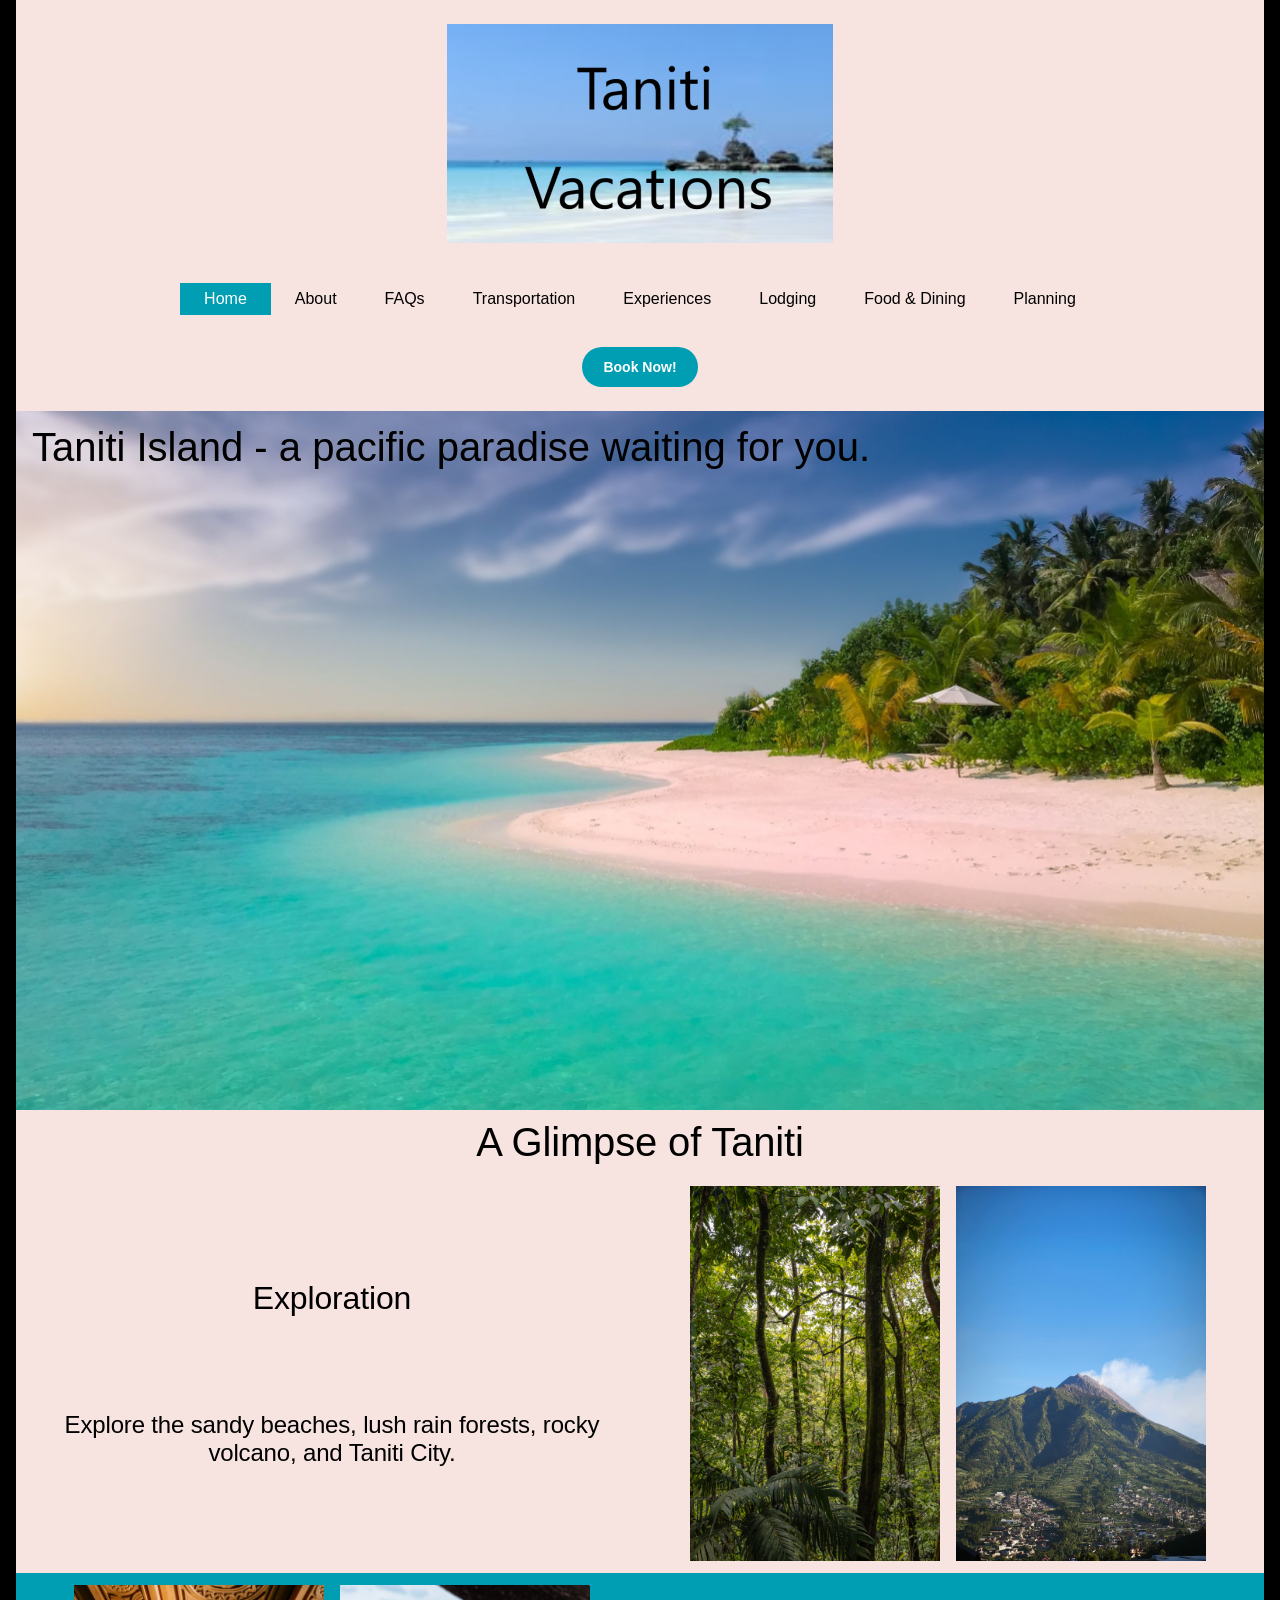
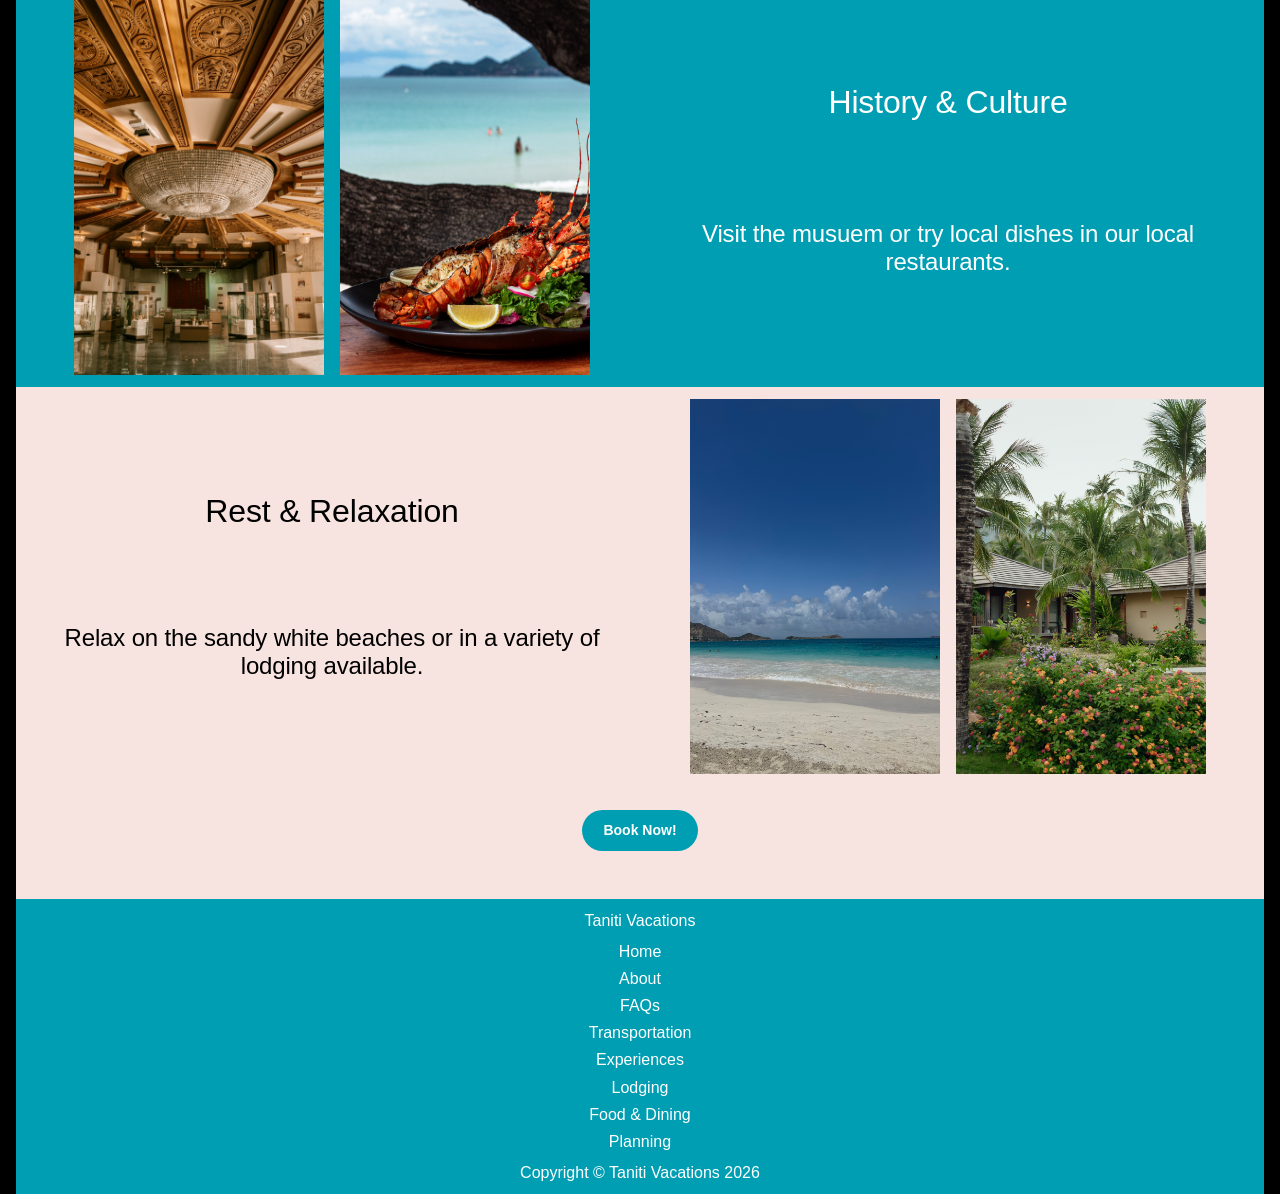
<file: index.html>
<!DOCTYPE html>
<html lang="en">
    <head>
        <title>Taniti Vacations</title>
        <meta charset="utf-8" />
        <meta name="description" content="Taniti vacation information and booking website." />
        <meta name="viewport" content="width=device-width, initial-scale=1" />
        <link href="css/reset.css" rel="stylesheet" />
        <link href="css/style.css" rel="stylesheet" />
    </head>


<main class="container">
    <header class="homePageHeader">
        <div class="headerContainer | bg-primaryaccent-400 | padding-block-600 | padding-inline-600">
            <a href=index.html><img id="companyLogo" src="images/companyLogo.png" alt="Company name with a beach and island in the
            background."/></a>
            <div class="headerNavigationAndCTA">
                <nav class="primaryNavigation">
                    <ul role="list" class="navList">
                        <li><a href="index.html" class="padding-inline-600 | active">Home</a></li>
                        <li><a href="pages/about.html" class="padding-inline-600">About</a></li>
                        <li><a href="pages/about.html#faq" class="padding-inline-600">FAQs</a></li>
                        <li><a href="pages/transportation.html" class="padding-inline-600">Transportation</a></li>
                        <li><a href="pages/experiences.html" class="padding-inline-600">Experiences</a></li>
                        <li><a href="pages/lodging.html" class="padding-inline-600">Lodging</a></li>
                        <li><a href="pages/foodAndDining.html" class="padding-inline-600">Food & Dining</a></li>
                        <li><a href="pages/planning.html" class="padding-inline-600">Planning</a></li>
                    </ul>
                </nav>
                <div class="headerCTA">
                    <a href="pages/planning.html" class="headerCTAButton">Book Now!</a>
                </div>
            </div>
        </div>
    </header>
    <div class="homePageIslandPreview">
        <p class="largerFont">
            Taniti Island - a pacific paradise waiting for you.
        </p>
    </div>
    <article class="content | bg-primaryaccent-400">
        <p class="articleHeading | padding-block-300 | top-padding-300 | largerFont">
            A Glimpse of Taniti
        </p>
        <div class="padding-block-300 | padding-inline-600 | tanitiGlimpse">
            <div class="tanitiGlimpseText">
                <p class="tanitiGlimpseTextHeader">
                    Exploration
                </p>
                <p class="tanitiGlimpseTextDescription">
                    Explore the sandy beaches, lush rain forests, rocky volcano, and Taniti City.
                </p>
            </div>
            <div class="tanitiGlimpseImageContainer">
                <img class="tanitiGlimpseImages" src="images/tanitiRainForest.jpg" alt="Rain forest on Taniti island."/>
                <img class="tanitiGlimpseImages" src="images/tanitiVolcano.jpg" alt="Volcano on Taniti island."/>
            </div>
        </div>
        <div class="padding-block-300 | bg-primary-400 | whiteText | padding-inline-600 | tanitiGlimpse">
            <div class="tanitiGlimpseImageContainer">
                <img class="tanitiGlimpseImages" src="images/tanitiMusuem.jpg" alt="Company name with a beach and island in the
                background."/>
                <img class="tanitiGlimpseImages" src="images/tanitiFood1.jpg" alt="Company name with a beach and island in the
                background."/>
            </div>
            <div class="tanitiGlimpseText">
                <p class="tanitiGlimpseTextHeader">
                    History & Culture
                </p>
                <p class="tanitiGlimpseTextDescription">
                    Visit the musuem or try local dishes in our local restaurants.
                </p>
            </div>
        </div>
        <div class="padding-block-300 | padding-inline-600 | tanitiGlimpse">
           <div class="tanitiGlimpseText">
                <p class="tanitiGlimpseTextHeader">
                    Rest & Relaxation
                </p>
                <p class="tanitiGlimpseTextDescription">
                    Relax on the sandy white beaches or in a variety of lodging available.
                </p>
            </div>
            <div class="tanitiGlimpseImageContainer">
                <img class="tanitiGlimpseImages" src="images/tanitiBeach.jpg" alt="Company name with a beach and island in the
                background."/>
                <img class="tanitiGlimpseImages" src="images/tanitiBedAndBreakfast.jpg" alt="Company name with a beach and island in the
                background."/>
            </div>
        </div>
    </article>
    <div class="bookNowButtonDiv | bg-primaryaccent-400 | padding-block-600">
        <!-- Button to book now here -->
        <a href="pages/planning.html" class="cta | bookNowButton">Book Now!</a>
    </div>
    <footer class="footer | bg-primary-400">
        <div>
            <!-- Company Name TextBox here -->
            <p class="footerInfo">
                Taniti Vacations
            </p>
        </div>
        <nav class="secondaryNavigation">
            <ul role="list" class="navList">
                <li><a href="index.html" class="padding-inline-600">Home</a></li>
                <li><a href="pages/about.html" class="padding-inline-600">About</a></li>
                <li><a href="pages/about.html#faq" class="padding-inline-600">FAQs</a></li>
                <li><a href="pages/transportation.html" class="padding-inline-600">Transportation</a></li>
                <li><a href="pages/experiences.html" class="padding-inline-600">Experiences</a></li>
                <li><a href="pages/lodging.html" class="padding-inline-600">Lodging</a></li>
                <li><a href="pages/foodAndDining.html" class="padding-inline-600">Food & Dining</a></li>
                <li><a href="pages/planning.html" class="padding-inline-600">Planning</a></li>
            </ul>
        </nav>
        <div>
            <!-- Copyright here -->
             <p class="footerInfo">
                Copyright &#169; Taniti Vacations 2026
             </p>
        </div>
    </footer>
</main>
</html>
</file>
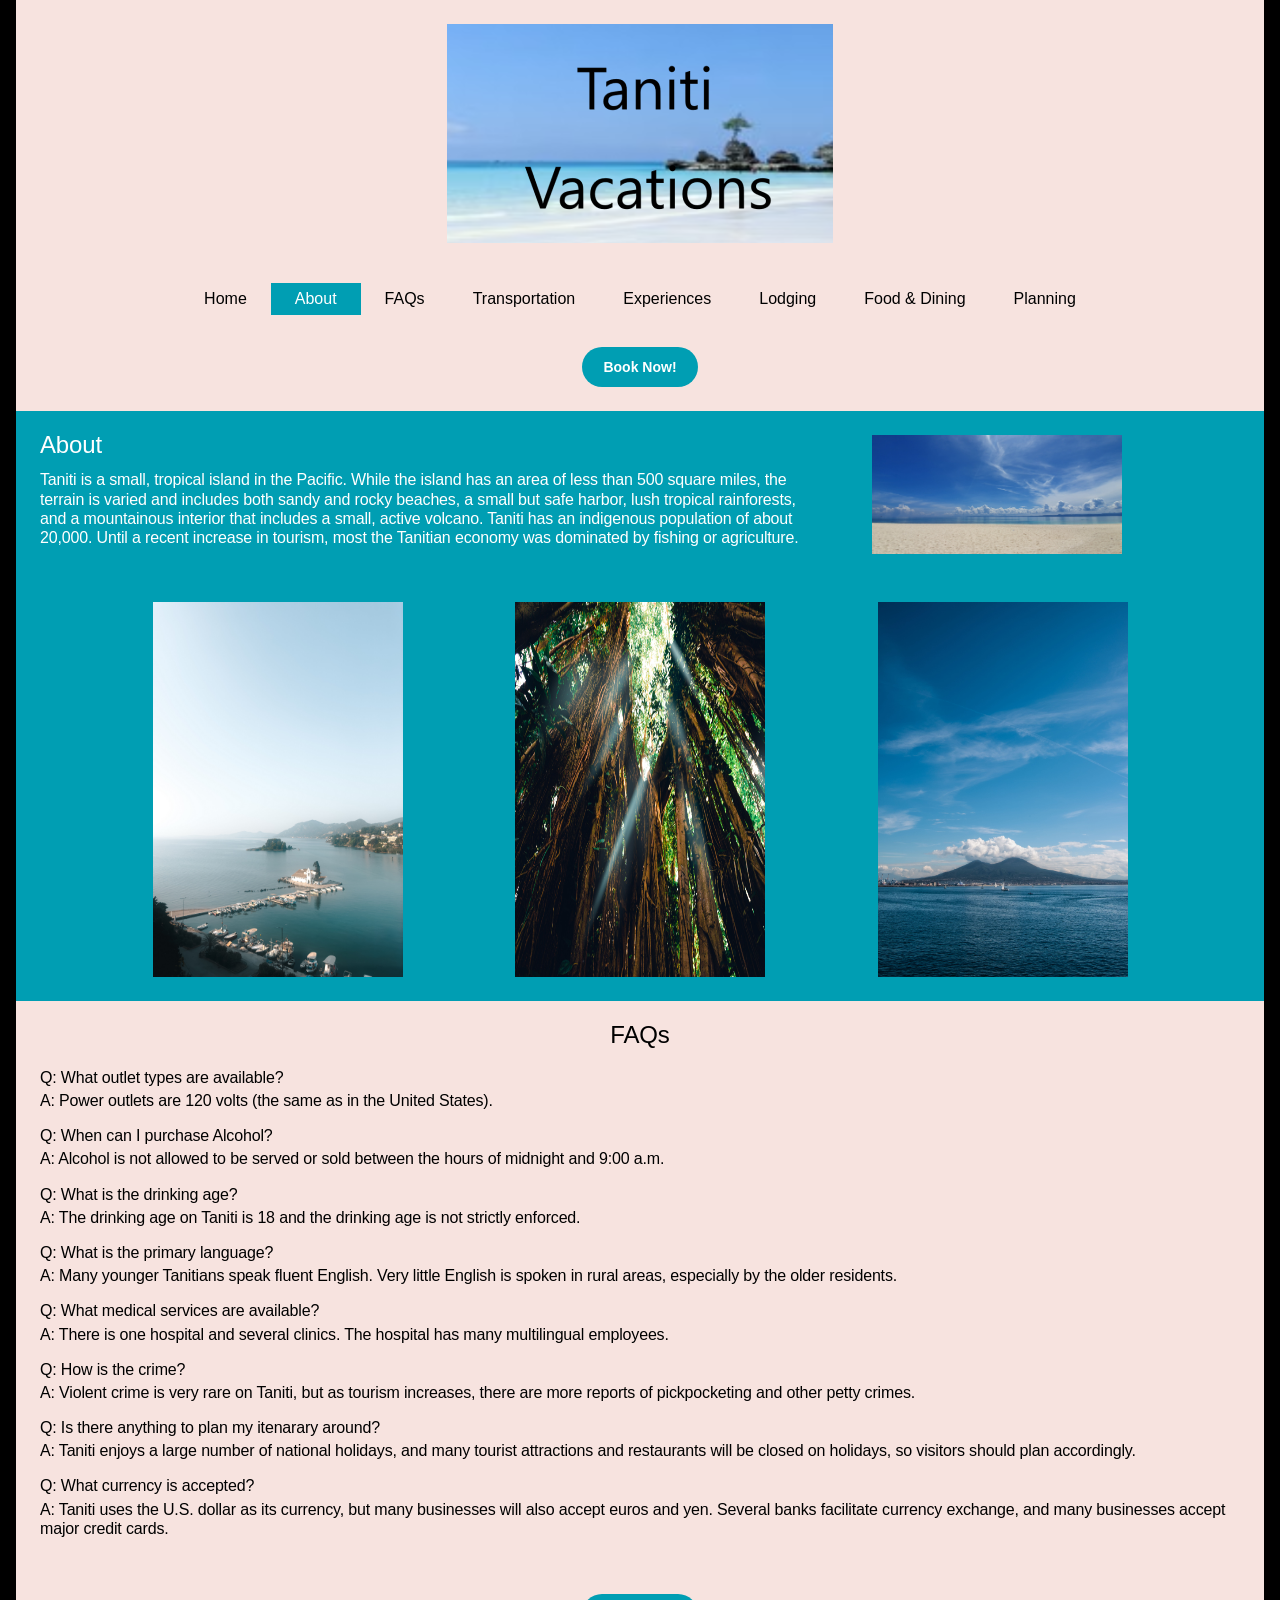
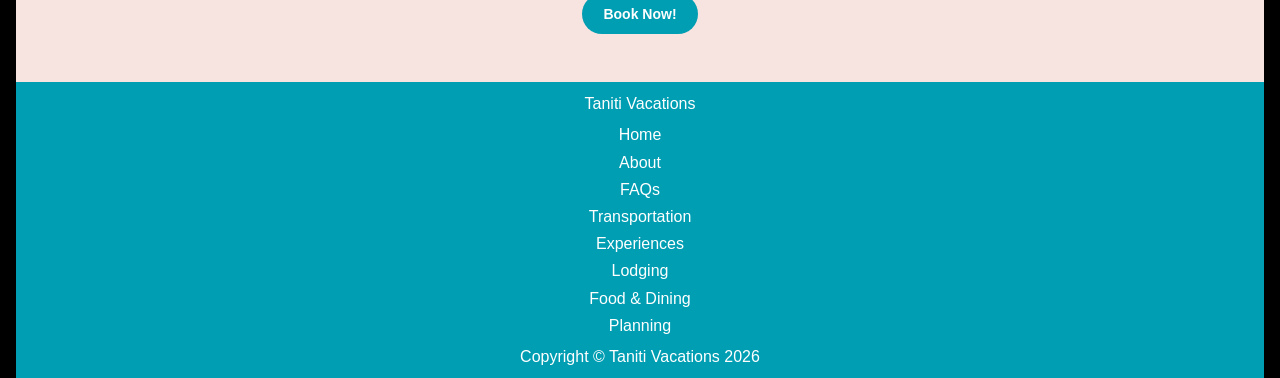
<file: pages/about.html>
<!DOCTYPE html>
<html lang="en">
    <head>
        <title>Taniti Vacations</title>
        <meta charset="utf-8" />
        <meta name="description" content="Taniti vacation information and booking website." />
        <meta name="viewport" content="width=device-width, initial-scale=1" />
        <link href="../css/reset.css" rel="stylesheet" />
        <link href="../css/style.css" rel="stylesheet" />
        <script src="../js/navbarHighlight.js" defer></script>
    </head>


<main class="container">
    <header class="pageHeader">
        <div class="headerContainer | bg-primaryaccent-400 | padding-block-600 | padding-inline-600">
            <a href=../index.html><img id="companyLogo" src="../images/companyLogo.png" alt="Company name with a beach and island in the
            background."/></a>
            <div class="headerNavigationAndCTA">
                <nav class="primaryNavigation">
                    <ul role="list" class="navList">
                        <li><a href="../index.html" class="padding-inline-600">Home</a></li>
                        <li><a id="aboutLink" href="../pages/about.html" class="padding-inline-600">About</a></li>
                        <li><a id="faqLink" href="../pages/about.html#faq" class="padding-inline-600">FAQs</a></li>
                        <li><a href="../pages/transportation.html" class="padding-inline-600">Transportation</a></li>
                        <li><a href="../pages/experiences.html" class="padding-inline-600">Experiences</a></li>
                        <li><a href="../pages/lodging.html" class="padding-inline-600">Lodging</a></li>
                        <li><a href="../pages/foodAndDining.html" class="padding-inline-600">Food & Dining</a></li>
                        <li><a href="../pages/planning.html" class="padding-inline-600">Planning</a></li>
                    </ul>
                </nav>
                <div class="headerCTA">
                    <a href="../pages/planning.html" class="headerCTAButton">Book Now!</a>
                </div>
            </div>
        </div>
    </header>
    </div>
    <article class="content | bg-primaryaccent-400">
        <div class="bg-primary-400 | firstPageSection | padding-block-600">
            <div class="padding-inline-600 | whiteText">
                <p class="bottom-padding-400 | fs-500">
                    About
                </p>
                <p>
                    Taniti is a small, tropical island in the Pacific. While the island has an 
                    area of less than 500 square miles, the terrain is varied and includes 
                    both sandy and rocky beaches, a small but safe harbor, lush tropical 
                    rainforests, and a mountainous interior that includes a small, active 
                    volcano. Taniti has an indigenous population of about 20,000. Until a 
                    recent increase in tourism, most the Tanitian economy was dominated by 
                    fishing or agriculture.
                </p>
            </div>
            <div class="padding-inline-600">
                <img class="firstPageSectionImages" src="../images/tanitiBeach2.jpg" alt="White sandy beach with a wide
                view of the ocen on a partly cloudy day."/>
            </div>
        </div>
        <div class="bg-primary-400 | secondPageSection">
            <div class="padding-block-600 | padding-inline-600">
                <div class="firstPageSecondSectionImagesContainer">
                    <img class="firstPageSecondSectionImages" src="../images/tanitiHarbor.jpg" alt="View of the small but safe
                    harbor."/>
                    <img class="firstPageSecondSectionImages" src="../images/tanitiRainForest2.jpg" alt="Rain forest canopy viewed from below
                    with sunlight beaming through."/>
                    <img class="firstPageSecondSectionImages" src="../images/tanitiVolcanoView.jpg" alt="Volcano viewed from far away."/>
                </div>
            </div>
        </div>
        <div class="thirdPageSection | padding-block-600 | padding-inline-600">
            <div class="sectionHeader | bottom-padding-400" id="faq">
                FAQs
            </div>
            <div>
                <div class="top-padding-200 | bottom-padding-200">
                    <p class="bottom-padding-100">
                        Q: What outlet types are available?
                    </p>
                    <p>
                        A: Power outlets are 120 volts (the same as in the United States).
                    </p> 
                </div>
                <div class="top-padding-200 | bottom-padding-200">
                    <p class="bottom-padding-100">
                        Q: When can I purchase Alcohol?
                    </p>
                    <p>
                        A: Alcohol is not allowed to be served or sold between the hours of midnight and 9:00 a.m.
                    </p>
                </div>
                <div class="top-padding-200 | bottom-padding-200">
                    <p class="bottom-padding-100">
                        Q: What is the drinking age?
                    </p>
                    <p>
                        A: The drinking age on Taniti is 18 and the drinking age is not strictly enforced.
                    </p>
                </div>
                <div class="top-padding-200 | bottom-padding-200">
                    <p class="bottom-padding-100">
                        Q: What is the primary language?
                    </p>
                    <p>
                        A: Many younger Tanitians speak fluent English. Very little English is spoken in rural areas, especially by the older residents.
                    </p>
                </div>
                <div class="top-padding-200 | bottom-padding-200">
                    <p class="bottom-padding-100">
                        Q: What medical services are available?
                    </p>
                    <p>
                        A: There is one hospital and several clinics. The hospital has many multilingual employees.
                    </p>
                </div>
                <div class="top-padding-200 | bottom-padding-200">
                    <p class="bottom-padding-100">
                        Q: How is the crime?
                    </p>
                    <p>
                        A: Violent crime is very rare on Taniti, but as tourism increases, there are more reports of pickpocketing and other petty crimes.
                    </p>
                </div>
                <div class="top-padding-200 | bottom-padding-200">
                    <p class="bottom-padding-100">
                        Q: Is there anything to plan my itenarary around?
                    </p>
                    <p>
                        A: Taniti enjoys a large number of national holidays, and many tourist attractions and restaurants will be closed on holidays, so visitors should plan accordingly.
                    </p>
                </div>
                <div class="top-padding-200 | bottom-padding-200">
                    <p class="bottom-padding-100">
                        Q: What currency is accepted?
                    </p>
                    <p>
                        A: Taniti uses the U.S. dollar as its currency, but many businesses will also accept euros and yen. Several banks facilitate currency exchange, and many businesses accept major credit cards.
                    </p>
                </div>
            </div>
        </div>
    </article>
    <div class="bookNowButtonDiv | bg-primaryaccent-400 | padding-block-600">
        <!-- Button to book now here -->
        <a href="../pages/planning.html" class="cta | bookNowButton">Book Now!</a>
    </div>
    <footer class="footer | bg-primary-400">
        <div>
            <!-- Company Name TextBox here -->
            <p class="footerInfo">
                Taniti Vacations
            </p>
        </div>
        <nav class="secondaryNavigation">
            <ul role="list" class="navList">
                <li><a href="../index.html" class="padding-inline-600">Home</a></li>
                <li><a href="../pages/about.html" class="padding-inline-600">About</a></li>
                <li><a href="../pages/about.html#faq" class="padding-inline-600">FAQs</a></li>
                <li><a href="../pages/transportation.html" class="padding-inline-600">Transportation</a></li>
                <li><a href="../pages/experiences.html" class="padding-inline-600">Experiences</a></li>
                <li><a href="../pages/lodging.html" class="padding-inline-600">Lodging</a></li>
                <li><a href="../pages/foodAndDining.html" class="padding-inline-600">Food & Dining</a></li>
                <li><a href="../pages/planning.html" class="padding-inline-600">Planning</a></li>
            </ul>
        </nav>
        <div>
            <!-- Copyright here -->
             <p class="footerInfo">
                Copyright &#169; Taniti Vacations 2026
             </p>
        </div>
    </footer>
</main>
</html>
</file>
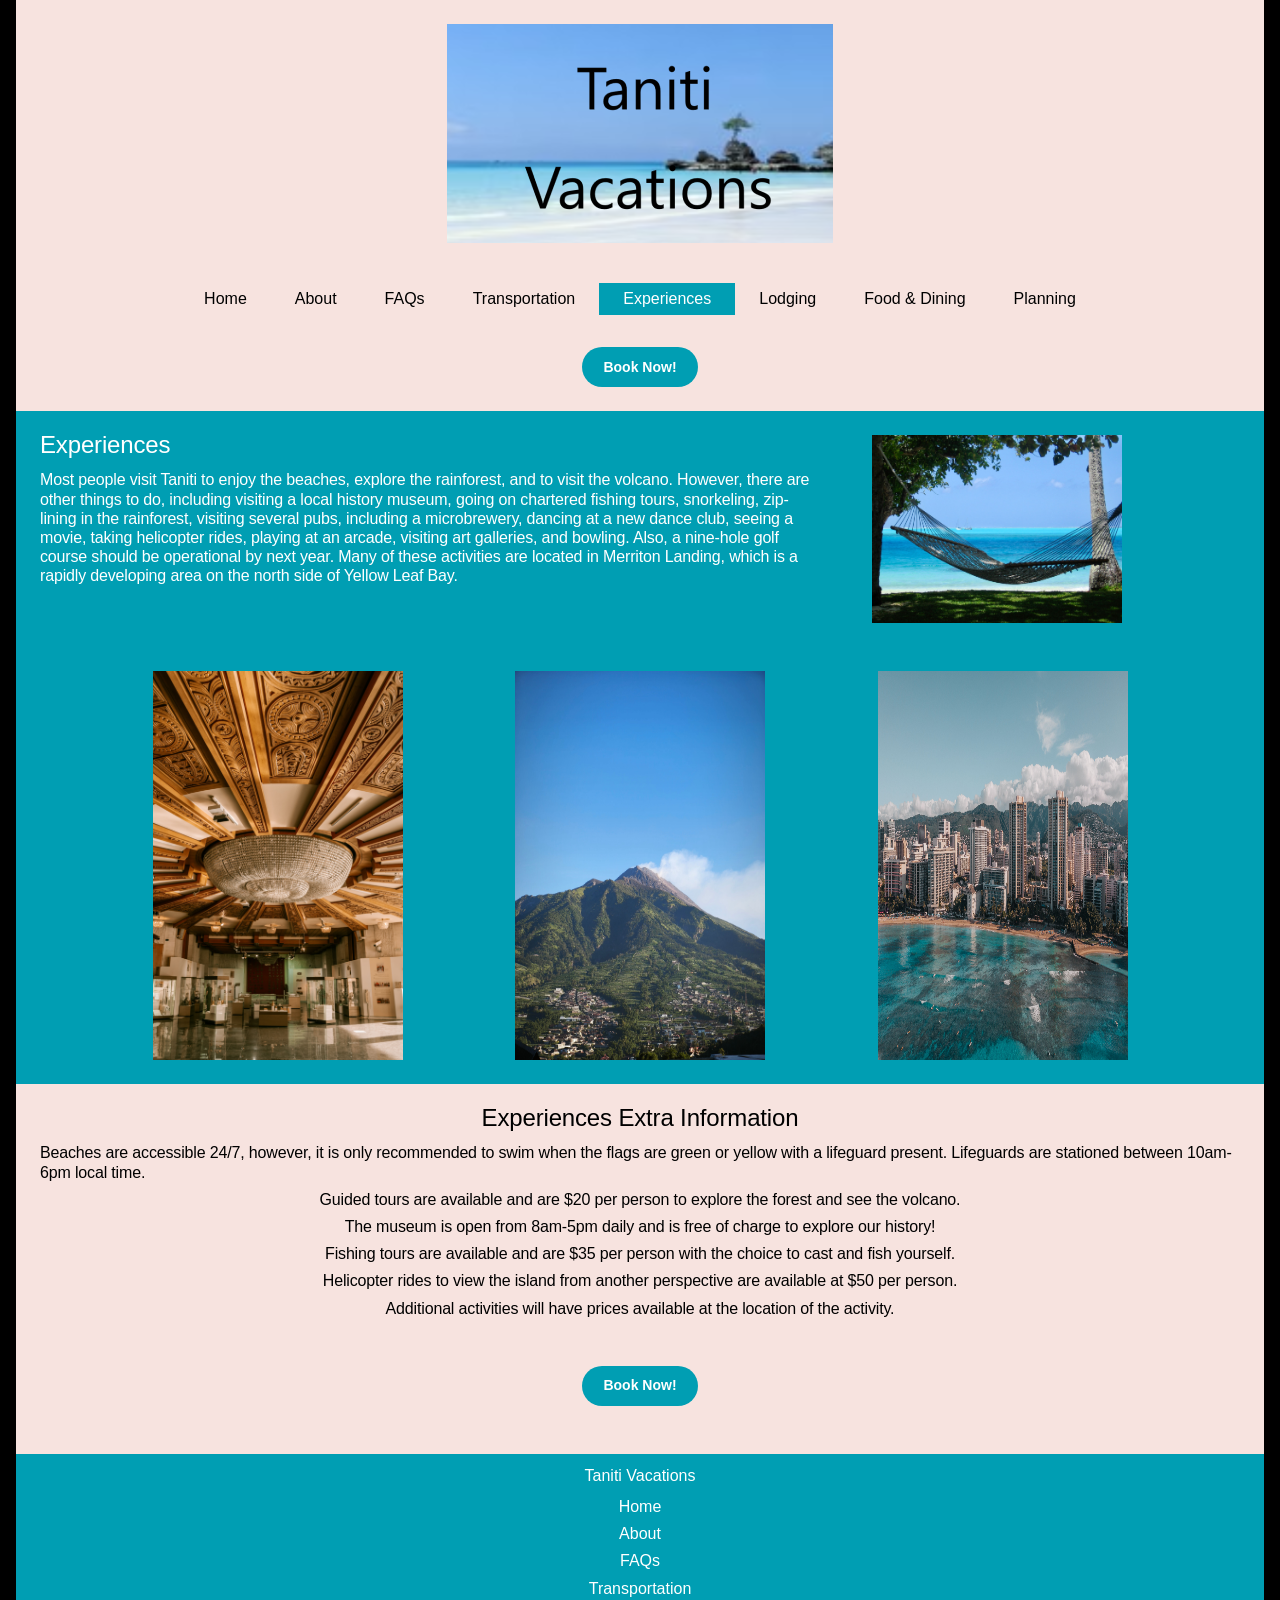
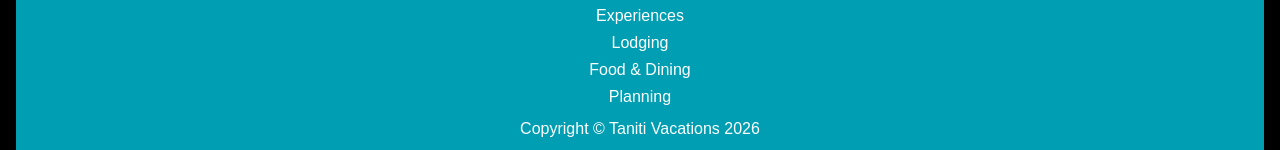
<file: pages/experiences.html>
<!DOCTYPE html>
<html lang="en">
    <head>
        <title>Taniti Vacations</title>
        <meta charset="utf-8" />
        <meta name="description" content="Taniti vacation information and booking website." />
        <meta name="viewport" content="width=device-width, initial-scale=1" />
        <link href="../css/reset.css" rel="stylesheet" />
        <link href="../css/style.css" rel="stylesheet" />
    </head>


<main class="container">
    <header class="pageHeader">
        <div class="headerContainer | bg-primaryaccent-400 | padding-block-600 | padding-inline-600">
            <a href=../index.html><img id="companyLogo" src="../images/companyLogo.png" alt="Company name with a beach and island in the
            background."/></a>
            <div class="headerNavigationAndCTA">
                <nav class="primaryNavigation">
                    <ul role="list" class="navList">
                        <li><a href="../index.html" class="padding-inline-600">Home</a></li>
                        <li><a href="../pages/about.html" class="padding-inline-600">About</a></li>
                        <li><a href="../pages/about.html#faq" class="padding-inline-600">FAQs</a></li>
                        <li><a href="../pages/transportation.html" class="padding-inline-600">Transportation</a></li>
                        <li><a href="../pages/experiences.html" class="padding-inline-600 | active">Experiences</a></li>
                        <li><a href="../pages/lodging.html" class="padding-inline-600">Lodging</a></li>
                        <li><a href="../pages/foodAndDining.html" class="padding-inline-600">Food & Dining</a></li>
                        <li><a href="../pages/planning.html" class="padding-inline-600">Planning</a></li>
                    </ul>
                </nav>
                <div class="headerCTA">
                    <a href="../pages/planning.html" class="headerCTAButton">Book Now!</a>
                </div>
            </div>
        </div>
    </header>
    </div>
    <article class="content | bg-primaryaccent-400">
        <div class="bg-primary-400 | firstPageSection | padding-block-600">
            <div class="padding-inline-600 | whiteText">
                <p class="bottom-padding-400 | fs-500">
                    Experiences
                </p>
                <p>
                    Most people visit Taniti to enjoy the beaches, explore the rainforest, 
                    and to visit the volcano. However, there are other things to do, 
                    including visiting a local history museum, going on chartered fishing 
                    tours, snorkeling, zip-lining in the rainforest, visiting several pubs, 
                    including a microbrewery, dancing at a new dance club, seeing a movie, 
                    taking helicopter rides, playing at an arcade, visiting art galleries, 
                    and bowling. Also, a nine-hole golf course should be operational by next 
                    year. Many of these activities are located in Merriton Landing, which is 
                    a rapidly developing area on the north side of Yellow Leaf Bay.
                </p>
            </div>
            <div class="padding-inline-600">
                <img class="firstPageSectionImages" src="../images/tanitiHammock.jpg" alt="Hammock hanging between two trees
                with the beach and ocean in the background."/>
            </div>
        </div>
        <div class="bg-primary-400 | secondPageSection">
            <div class="padding-block-600 | padding-inline-600">
                <div class="firstPageSecondSectionImagesContainer">
                    <img class="firstPageSecondSectionImages" src="../images/tanitiMusuem.jpg" alt="A museum filled with 
                    island history and many exhibits."/>
                    <img class="firstPageSecondSectionImages" src="../images/tanitiVolcano.jpg" alt="Volcano peak towering
                    over residents of the island."/>
                    <img class="firstPageSecondSectionImages" src="../images/tanitiCityscape.jpg" alt="Aerial view of the city
                    on the beach."/>
                </div>
            </div>
        </div>
        <div class="thirdPageSection | padding-block-600 | padding-inline-600">
            <div class="sectionHeader | bottom-padding-400">
                Experiences Extra Information
            </div>
            <div class="centeredInfo">
                <p>
                    Beaches are accessible 24/7, however, it is only recommended to swim when
                    the flags are green or yellow with a lifeguard present. Lifeguards are
                    stationed between 10am-6pm local time.
                </p>
                
                <p>
                    Guided tours are available and are $20 per person to explore the forest
                    and see the volcano.
                </p>
                
                <p>The museum is open from 8am-5pm daily and is free of charge to explore our history!</p>
                
                <p>Fishing tours are available and are $35 per person with the choice to cast and fish yourself.</p>
                
                <p>Helicopter rides to view the island from another perspective are available at $50 per person.</p>
                
                <p>Additional activities will have prices available at the location of the activity.</p>
            </div>
        </div>
    </article>
    <div class="bookNowButtonDiv | bg-primaryaccent-400 | padding-block-600">
        <!-- Button to book now here -->
        <a href="../pages/planning.html" class="cta | bookNowButton">Book Now!</a>
    </div>
    <footer class="footer | bg-primary-400">
        <div>
            <!-- Company Name TextBox here -->
            <p class="footerInfo">
                Taniti Vacations
            </p>
        </div>
        <nav class="secondaryNavigation">
            <ul role="list" class="navList">
                <li><a href="../index.html" class="padding-inline-600">Home</a></li>
                <li><a href="../pages/about.html" class="padding-inline-600">About</a></li>
                <li><a href="../pages/about.html#faq" class="padding-inline-600">FAQs</a></li>
                <li><a href="../pages/transportation.html" class="padding-inline-600">Transportation</a></li>
                <li><a href="../pages/experiences.html" class="padding-inline-600">Experiences</a></li>
                <li><a href="../pages/lodging.html" class="padding-inline-600">Lodging</a></li>
                <li><a href="../pages/foodAndDining.html" class="padding-inline-600">Food & Dining</a></li>
                <li><a href="../pages/planning.html" class="padding-inline-600">Planning</a></li>
            </ul>
        </nav>
        <div>
            <!-- Copyright here -->
             <p class="footerInfo">
                Copyright &#169; Taniti Vacations 2026
             </p>
        </div>
    </footer>
</main>
</html>
</file>
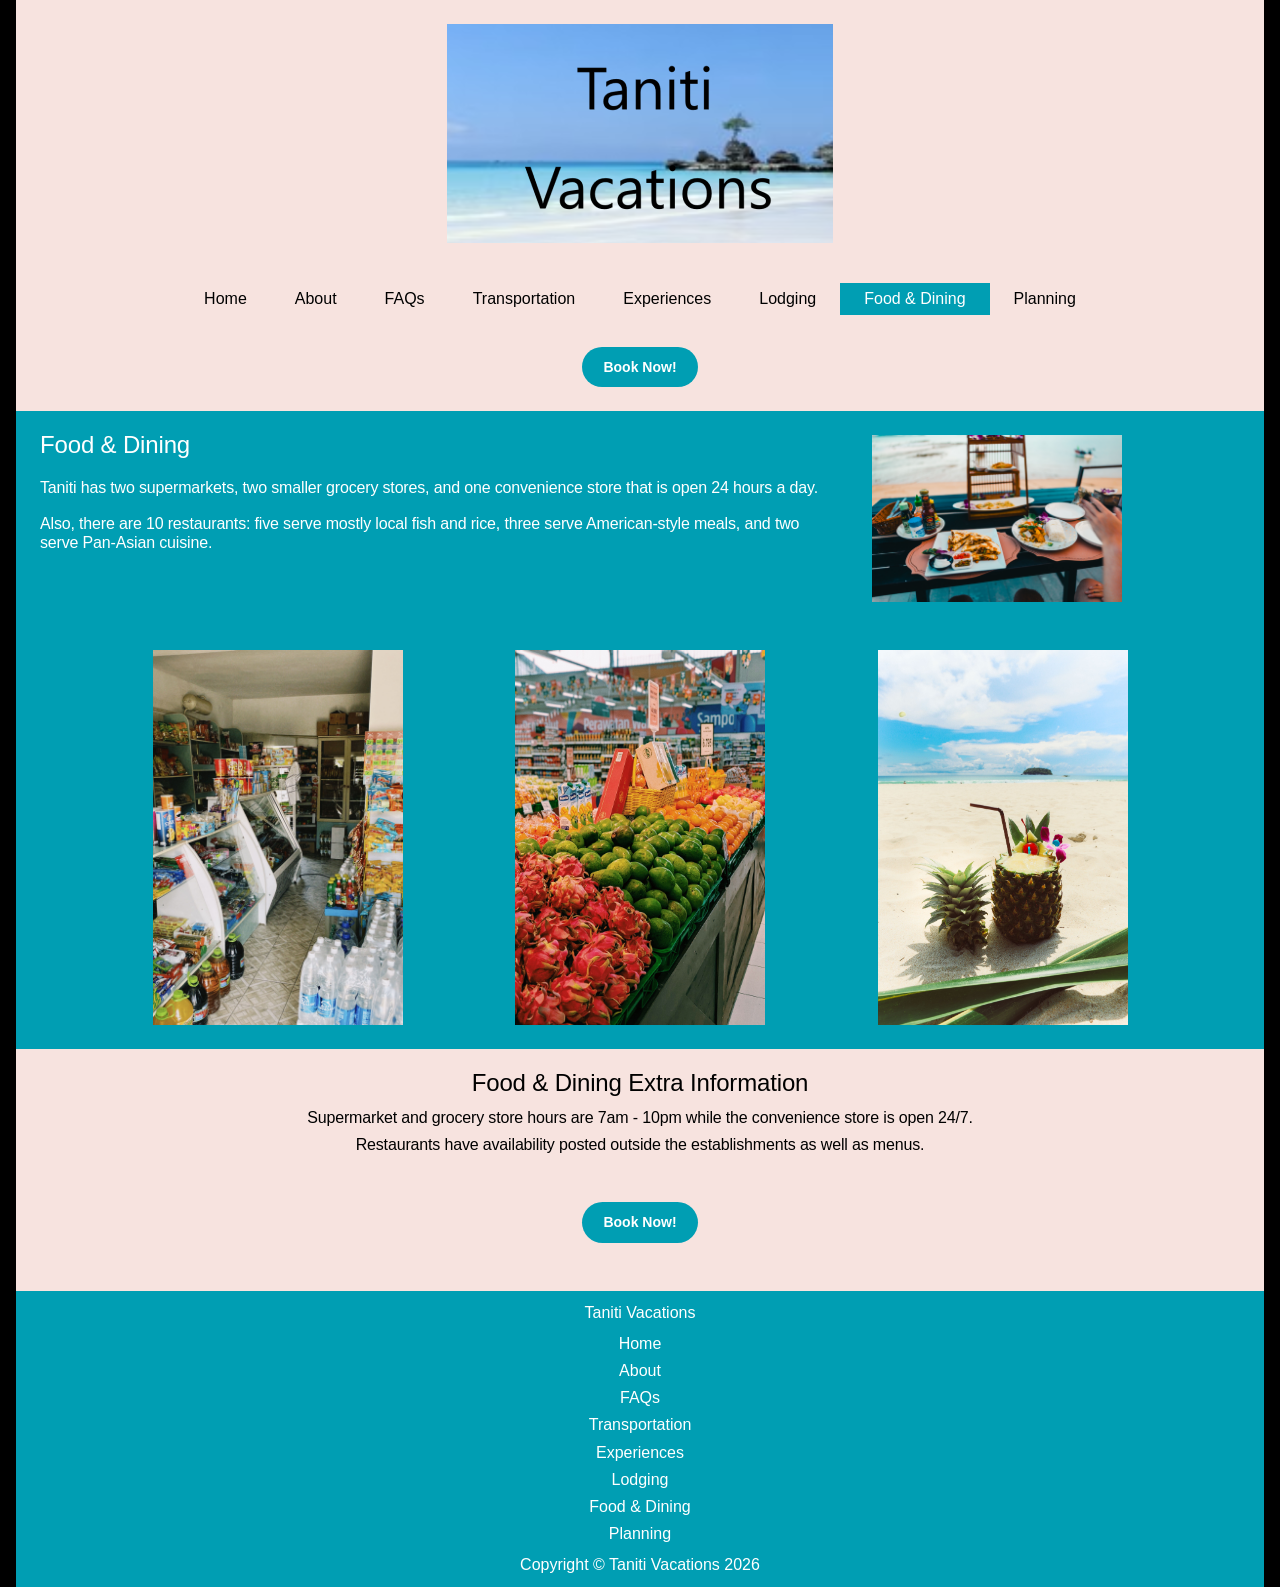
<file: pages/foodAndDining.html>
<!DOCTYPE html>
<html lang="en">
    <head>
        <title>Taniti Vacations</title>
        <meta charset="utf-8" />
        <meta name="description" content="Taniti vacation information and booking website." />
        <meta name="viewport" content="width=device-width, initial-scale=1" />
        <link href="../css/reset.css" rel="stylesheet" />
        <link href="../css/style.css" rel="stylesheet" />
    </head>


<main class="container">
    <header class="pageHeader">
        <div class="headerContainer | bg-primaryaccent-400 | padding-block-600 | padding-inline-600">
            <a href=../index.html><img id="companyLogo" src="../images/companyLogo.png" alt="Company name with a beach and island in the
            background."/></a>
            <div class="headerNavigationAndCTA">
                <nav class="primaryNavigation">
                    <ul role="list" class="navList">
                        <li><a href="../index.html" class="padding-inline-600">Home</a></li>
                        <li><a href="../pages/about.html" class="padding-inline-600">About</a></li>
                        <li><a href="../pages/about.html#faq" class="padding-inline-600">FAQs</a></li>
                        <li><a href="../pages/transportation.html" class="padding-inline-600">Transportation</a></li>
                        <li><a href="../pages/experiences.html" class="padding-inline-600">Experiences</a></li>
                        <li><a href="../pages/lodging.html" class="padding-inline-600">Lodging</a></li>
                        <li><a href="../pages/foodAndDining.html" class="padding-inline-600 | active">Food & Dining</a></li>
                        <li><a href="../pages/planning.html" class="padding-inline-600">Planning</a></li>
                    </ul>
                </nav>
                <div class="headerCTA">
                    <a href="../pages/planning.html" class="headerCTAButton">Book Now!</a>
                </div>
            </div>
        </div>
    </header>
    </div>
    <article class="content | bg-primaryaccent-400">
        <div class="bg-primary-400 | firstPageSection | padding-block-600">
            <div class="padding-inline-600 | whiteText">
                <p class="bottom-padding-400 | fs-500">
                    Food & Dining
                </p>
                <p class="top-padding-200 | bottom-padding-200">
                    Taniti has two supermarkets, two smaller grocery stores, and one 
                    convenience store that is open 24 hours a day.
                </p>
                <p class="top-padding-200 | bottom-padding-200">
                    Also, there are 10 restaurants: five serve mostly local fish and rice, 
                    three serve American-style meals, and two serve Pan-Asian cuisine.
                </p>
            </div>
            <div class="padding-inline-600">
                <img class="firstPageSectionImages" src="../images/tanitiFood.jpg" alt="Meal from a beachside 
                restaurant"/>
            </div>
        </div>
        <div class="bg-primary-400 | secondPageSection">
            <div class="padding-block-600 | padding-inline-600">
                <div class="firstPageSecondSectionImagesContainer">
                    <img class="firstPageSecondSectionImages" src="../images/taniti247Store.jpg" alt="Convenience 
                    store with goods ready for purchase."/>
                    <img class="firstPageSecondSectionImages" src="../images/tanitiMarket.jpg" alt="Display of fresh
                    produce at the market."/>
                    <img class="firstPageSecondSectionImages" src="../images/tanitiFood2.jpg" alt="Pineapple smoothie
                    being enjoyed on the beach."/>
                </div>
            </div>
        </div>
        <div class="thirdPageSection | padding-block-600 | padding-inline-600">
            <div class="sectionHeader | bottom-padding-400">
                Food & Dining Extra Information
            </div>
            <div class="centeredInfo">
                <p>
                    Supermarket and grocery store hours are 7am - 10pm while the convenience 
                    store is open 24/7.
                </p>                
                <p>
                    Restaurants have availability posted outside the establishments as well as 
                    menus.
                </p>
            </div>
        </div>
    </article>
    <div class="bookNowButtonDiv | bg-primaryaccent-400 | padding-block-600">
        <!-- Button to book now here -->
        <a href="../pages/planning.html" class="cta | bookNowButton">Book Now!</a>
    </div>
    <footer class="footer | bg-primary-400">
        <div>
            <!-- Company Name TextBox here -->
            <p class="footerInfo">
                Taniti Vacations
            </p>
        </div>
        <nav class="secondaryNavigation">
            <ul role="list" class="navList">
                <li><a href="../index.html" class="padding-inline-600">Home</a></li>
                <li><a href="../pages/about.html" class="padding-inline-600">About</a></li>
                <li><a href="../pages/about.html#faq" class="padding-inline-600">FAQs</a></li>
                <li><a href="../pages/transportation.html" class="padding-inline-600">Transportation</a></li>
                <li><a href="../pages/experiences.html" class="padding-inline-600">Experiences</a></li>
                <li><a href="../pages/lodging.html" class="padding-inline-600">Lodging</a></li>
                <li><a href="../pages/foodAndDining.html" class="padding-inline-600">Food & Dining</a></li>
                <li><a href="../pages/planning.html" class="padding-inline-600">Planning</a></li>
            </ul>
        </nav>
        <div>
            <!-- Copyright here -->
             <p class="footerInfo">
                Copyright &#169; Taniti Vacations 2026
             </p>
        </div>
    </footer>
</main>
</html>
</file>
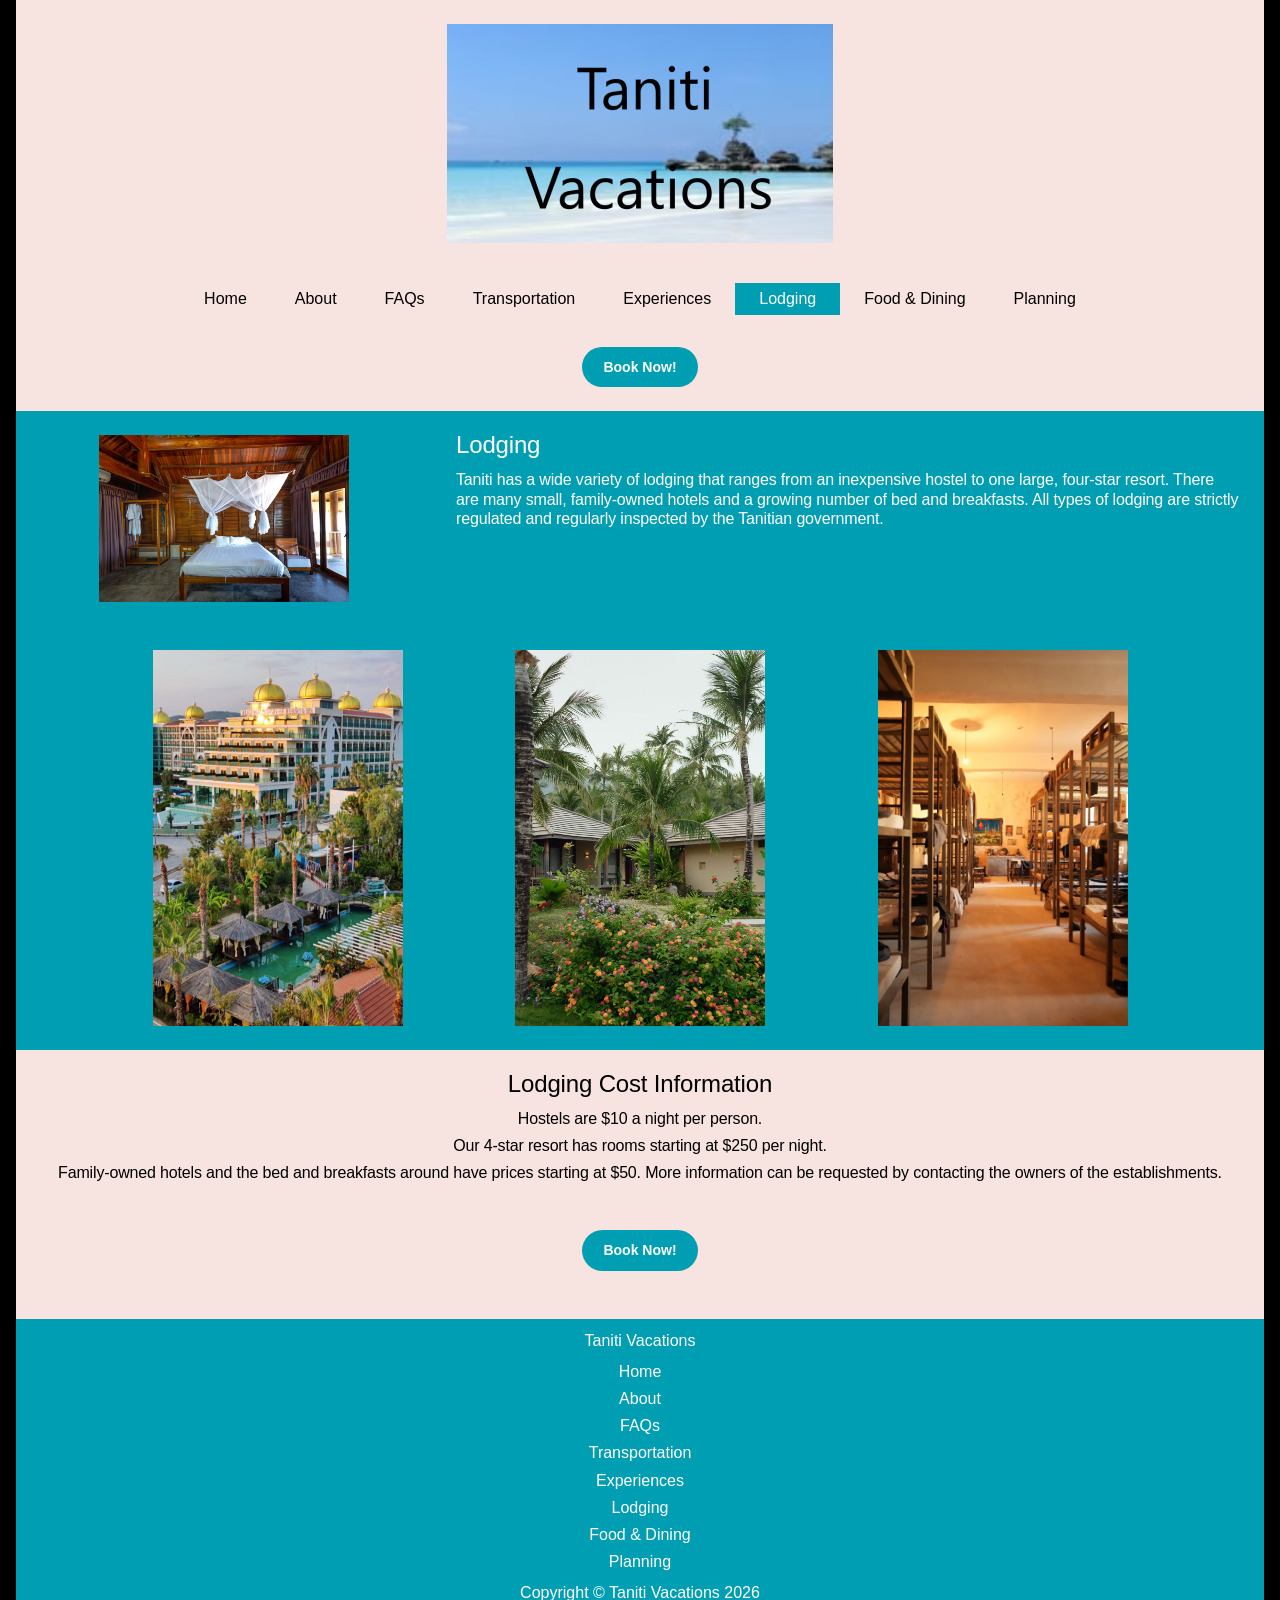
<file: pages/lodging.html>
<!DOCTYPE html>
<html lang="en">
    <head>
        <title>Taniti Vacations</title>
        <meta charset="utf-8" />
        <meta name="description" content="Taniti vacation information and booking website." />
        <meta name="viewport" content="width=device-width, initial-scale=1" />
        <link href="../css/reset.css" rel="stylesheet" />
        <link href="../css/style.css" rel="stylesheet" />
    </head>


<main class="container">
    <header class="pageHeader">
        <div class="headerContainer | bg-primaryaccent-400 | padding-block-600 | padding-inline-600">
            <a href=../index.html><img id="companyLogo" src="../images/companyLogo.png" alt="Company name with a beach and island in the
            background."/></a>
            <div class="headerNavigationAndCTA">
                <nav class="primaryNavigation">
                    <ul role="list" class="navList">
                        <li><a href="../index.html" class="padding-inline-600">Home</a></li>
                        <li><a href="../pages/about.html" class="padding-inline-600">About</a></li>
                        <li><a href="../pages/about.html#faq" class="padding-inline-600">FAQs</a></li>
                        <li><a href="../pages/transportation.html" class="padding-inline-600">Transportation</a></li>
                        <li><a href="../pages/experiences.html" class="padding-inline-600">Experiences</a></li>
                        <li><a href="../pages/lodging.html" class="padding-inline-600 | active">Lodging</a></li>
                        <li><a href="../pages/foodAndDining.html" class="padding-inline-600">Food & Dining</a></li>
                        <li><a href="../pages/planning.html" class="padding-inline-600">Planning</a></li>
                    </ul>
                </nav>
                <div class="headerCTA">
                    <a href="../pages/planning.html" class="headerCTAButton">Book Now!</a>
                </div>
            </div>
        </div>
    </header>
    </div>
    <article class="content | bg-primaryaccent-400">
        <div class="bg-primary-400 | firstPageSectionFlipped | padding-block-600">
            <div class="padding-inline-600 | firstPageSectionImagesContainer">
                <img class="firstPageSectionImages" src="../images/tanitiBedAndBreakfast2.jpg" alt="Clean room in 
                a bed and breakfast ready with a glass door to see outside."/>
            </div>
            <div class="padding-inline-600 | whiteText">
                <p class="bottom-padding-400 | fs-500">
                    Lodging
                </p>
                <p>
                    Taniti has a wide variety of lodging that ranges from an inexpensive 
                    hostel to one large, four-star resort. There are many small, 
                    family-owned hotels and a growing number of bed and breakfasts. All 
                    types of lodging are strictly regulated and regularly inspected by the 
                    Tanitian government.
                </p>
            </div>
        </div>
        <div class="bg-primary-400 | secondPageSection">
            <div class="padding-block-600 | padding-inline-600">
                <div class="firstPageSecondSectionImagesContainer">
                    <img class="firstPageSecondSectionImages" src="../images/tanitiResort.jpg" alt="Aerial view of 
                    the 4-star resort"/>
                    <img class="firstPageSecondSectionImages" src="../images/tanitiBedAndBreakfast.jpg" alt="Small 
                    bed and breakfast with a relaxing garden in front."/>
                    <img class="firstPageSecondSectionImages" src="../images/tanitiHostel.jpg" alt="Empty hostel ready
                    for many guests to enjoy each other's company."/>
                </div>
            </div>
        </div>
        <div class="thirdPageSection | padding-block-600 | padding-inline-600">
            <div class="sectionHeader | bottom-padding-400">
                Lodging Cost Information
            </div>
            <div class="centeredInfo">
                <p>
                    Hostels are $10 a night per person. 
                </p>
                <p>
                    Our 4-star resort has rooms starting at $250 per night.
                </p>
                <p>
                    Family-owned hotels and the bed and breakfasts around have prices starting at $50. More information can be requested by contacting the owners of the establishments.
                </p>
            </div>
        </div>
    </article>
    <div class="bookNowButtonDiv | bg-primaryaccent-400 | padding-block-600">
        <!-- Button to book now here -->
        <a href="../pages/planning.html" class="cta | bookNowButton">Book Now!</a>
    </div>
    <footer class="footer | bg-primary-400">
        <div>
            <!-- Company Name TextBox here -->
            <p class="footerInfo">
                Taniti Vacations
            </p>
        </div>
        <nav class="secondaryNavigation">
            <ul role="list" class="navList">
                <li><a href="../index.html" class="padding-inline-600">Home</a></li>
                <li><a href="../pages/about.html" class="padding-inline-600">About</a></li>
                <li><a href="../pages/about.html#faq" class="padding-inline-600">FAQs</a></li>
                <li><a href="../pages/transportation.html" class="padding-inline-600">Transportation</a></li>
                <li><a href="../pages/experiences.html" class="padding-inline-600">Experiences</a></li>
                <li><a href="../pages/lodging.html" class="padding-inline-600">Lodging</a></li>
                <li><a href="../pages/foodAndDining.html" class="padding-inline-600">Food & Dining</a></li>
                <li><a href="../pages/planning.html" class="padding-inline-600">Planning</a></li>
            </ul>
        </nav>
        <div>
            <!-- Copyright here -->
             <p class="footerInfo">
                Copyright &#169; Taniti Vacations 2026
             </p>
        </div>
    </footer>
</main>
</html>
</file>
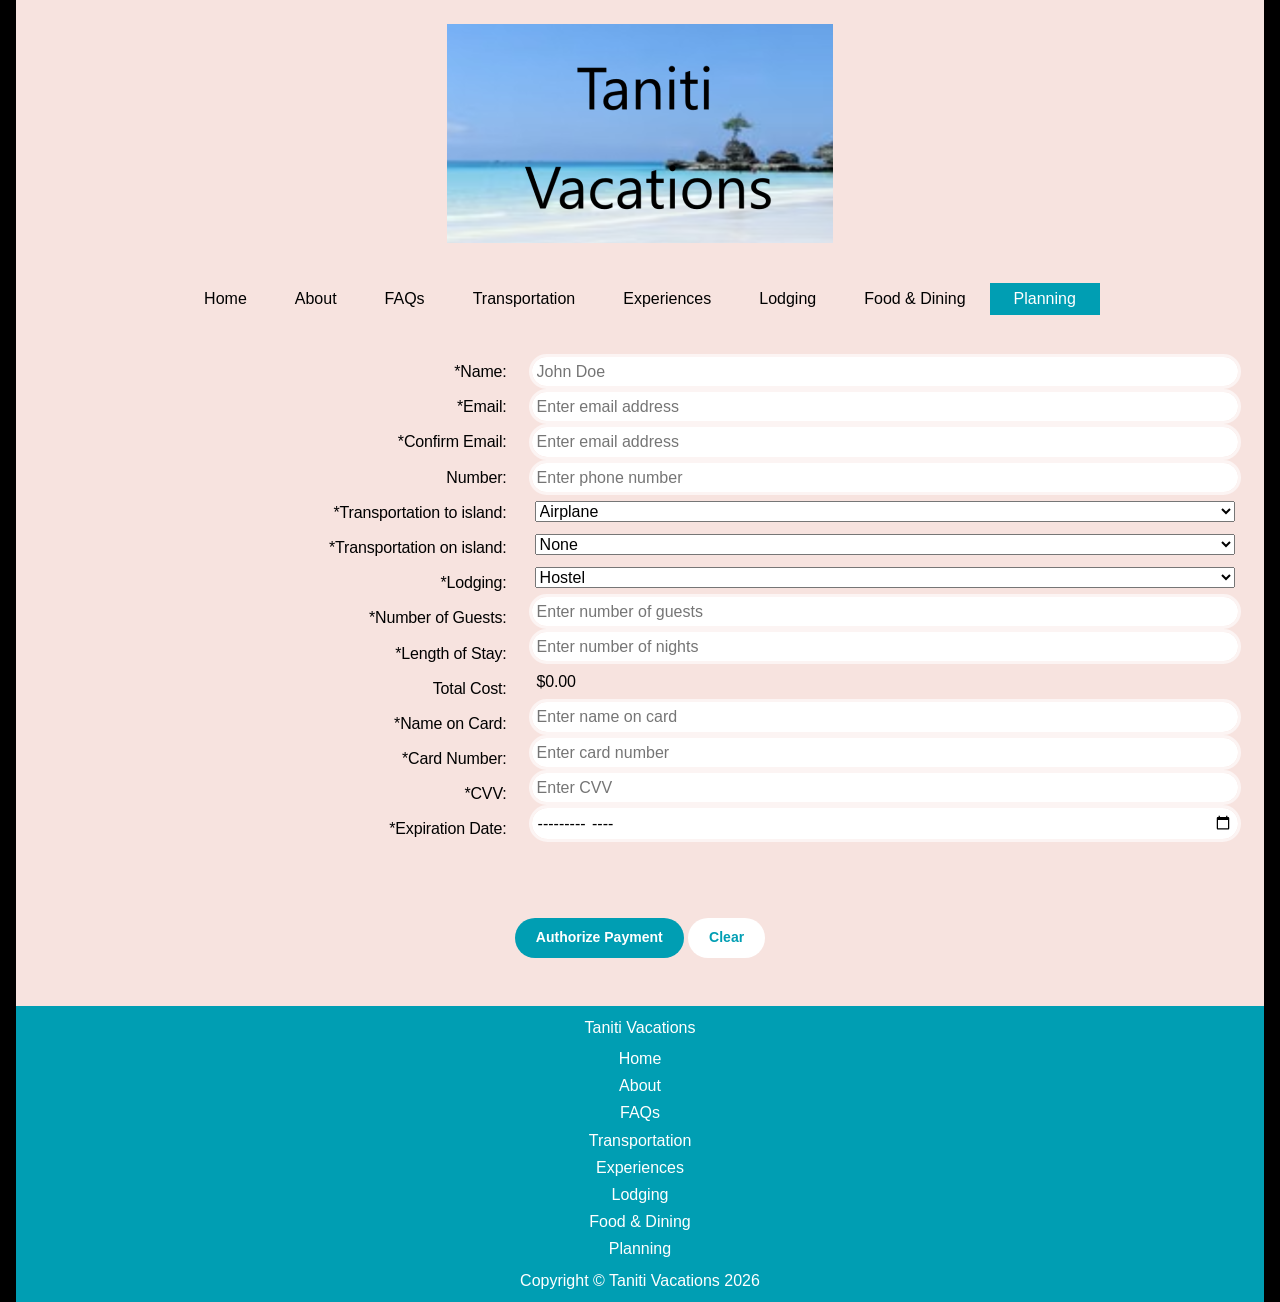
<file: pages/planning.html>
<!DOCTYPE html>
<html lang="en">
    <head>
        <title>Taniti Vacations</title>
        <meta charset="utf-8" />
        <meta name="description" content="Taniti vacation information and booking website." />
        <meta name="viewport" content="width=device-width, initial-scale=1" />
        <link href="../css/reset.css" rel="stylesheet" />
        <link href="../css/style.css" rel="stylesheet" />
        <script src="../js/authorizePayment.js" defer></script>
    </head>


<main class="container">
    <header class="pageHeader">
        <div class="headerContainer | bg-primaryaccent-400 | padding-block-600 | padding-inline-600">
            <a href=../index.html><img id="companyLogo" src="../images/companyLogo.png" alt="Company name with a beach and island in the
            background."/></a>
            <div class="headerNavigationAndCTA">
                <nav class="primaryNavigation">
                    <ul role="list" class="navList">
                        <li><a href="../index.html" class="padding-inline-600">Home</a></li>
                        <li><a href="../pages/about.html" class="padding-inline-600">About</a></li>
                        <li><a href="../pages/about.html#faq" class="padding-inline-600">FAQs</a></li>
                        <li><a href="../pages/transportation.html" class="padding-inline-600">Transportation</a></li>
                        <li><a href="../pages/experiences.html" class="padding-inline-600">Experiences</a></li>
                        <li><a href="../pages/lodging.html" class="padding-inline-600">Lodging</a></li>
                        <li><a href="../pages/foodAndDining.html" class="padding-inline-600">Food & Dining</a></li>
                        <li><a href="../pages/planning.html" class="padding-inline-600 | active">Planning</a></li>
                    </ul>
                </nav>
            </div>
        </div>
    </header>
    </div>
    <article class="content | bg-primaryaccent-400 ">
        <form action="" method="post" enctype="text/plain" id="paymentForm" class="formColumns | padding-inline-600">
            <div class="leftColumn">
                <label for="name">*Name:</label>
                <label for="email">*Email:</label>
                <label for="confirmEmail">*Confirm Email:</label>
                <label for="number">Number:</label>
                <label for="toIslandTransportation">*Transportation to island:</label>
                <label for="onIslandTransportation">*Transportation on island:</label>
                <label for="lodging">*Lodging:</label>
                <label for="numberOfGuests">*Number of Guests:</label>
                <label for="lengthOfStay">*Length of Stay:</label>
                <label for="totalCost">Total Cost:</label>
                <label for="cardName">*Name on Card:</label>
                <label for="cardNumber">*Card Number:</label>
                <label for="cvv">*CVV:</label>
                <label for="cardExpirationDate">*Expiration Date:</label>
            </div>
            <div class="rightColumn">
                <input name="username" class="needsChecked" placeholder="John Doe" id="username" type="text" required/>
                <input name="email" class="needsChecked" placeholder="Enter email address" id="email" type="email" required/>
                <input name="confirmEmail" class="needsChecked" placeholder="Enter email address" id="confirmEmail" type="email" required/>
                <input name="number" placeholder="Enter phone number" id="number" type="tel"/>
                <select name="toIslandTransportation" id="toIslandSelect" required>
                    <option value="airplane" data-price="200">Airplane</option>
                    <option value="crusieShip" data-price="0">Cruise Ship</option>
                </select>
                <select name="onIslandTransportation" id="onIslandSelect" required>
                    <option value="none" data-price="0">None</option>
                    <option value="bike" data-price="0">Bike</option>
                    <option value="publicTransport" data-price="0">Public Transportation</option>
                    <option value="rentalCar" data-price="50">Car Rental</option>
                    <option value="shareCar" data-price="0">Car Share</option>
                    <option value="hotelShuttle" data-price="0">Hotel Shuttle</option>
                </select>
                <select name="lodging" id="lodgingSelect" required>
                    <option value="hostel" data-price="10">Hostel</option>
                    <option value="hotel" data-price="50">Hotel</option>
                    <option value="bedAndBreakfast" data-price="50">Bed & Breakfast</option>
                    <option value="resort" data-price="250">Resort</option>
                </select>
                <input name="numberOfGuests" class="needsChecked" placeholder="Enter number of guests" id="numberOfGuests" type="number" required/>
                <input name="lengthOfStay" class="needsChecked" placeholder="Enter number of nights" id="lengthOfStay" type="text" required/>
                <label for="totalCost" name="totalCost" id="totalCost" type="currency">$0.00</label>
                <input name="cardName" class="needsChecked" placeholder="Enter name on card" id="cardName" type="text" required/>
                <input name="cardNumber" class="needsChecked" placeholder="Enter card number" id="cardNumber" type="number" required/>
                <input name="cvv" class="needsChecked" placeholder="Enter CVV" id="cvv" type="password" required/>
                <input name="cardExpirationDate" class="needsChecked" placeholder="01/2001" id="cardExpirationDate" type="month" required/>
            </div>
        </form>
    </article>
    <div class="bookNowButtonDiv | bg-primaryaccent-400 | padding-block-600">
        <!-- Form buttons here -->
        <p class="padding-block-600" id="formMessage"></p>
        <input class="submitFormButton" type="submit" id="submit" onclick="submitPaymentForm(event)" value="Authorize Payment" />
        <input class="clearFormButton" type="button" onclick="clearForm()" id="clear" value="Clear" />
    </div>
    <footer class="footer | bg-primary-400">
        <div>
            <!-- Company Name TextBox here -->
            <p class="footerInfo">
                Taniti Vacations
            </p>
        </div>
        <nav class="secondaryNavigation">
            <ul role="list" class="navList">
                <li><a href="../index.html" class="padding-inline-600">Home</a></li>
                <li><a href="../pages/about.html" class="padding-inline-600">About</a></li>
                <li><a href="../pages/about.html#faq" class="padding-inline-600">FAQs</a></li>
                <li><a href="../pages/transportation.html" class="padding-inline-600">Transportation</a></li>
                <li><a href="../pages/experiences.html" class="padding-inline-600">Experiences</a></li>
                <li><a href="../pages/lodging.html" class="padding-inline-600">Lodging</a></li>
                <li><a href="../pages/foodAndDining.html" class="padding-inline-600">Food & Dining</a></li>
                <li><a href="../pages/planning.html" class="padding-inline-600">Planning</a></li>
            </ul>
        </nav>
        <div>
            <!-- Copyright here -->
             <p class="footerInfo">
                Copyright &#169; Taniti Vacations 2026
             </p>
        </div>
    </footer>
</main>
</html>
</file>
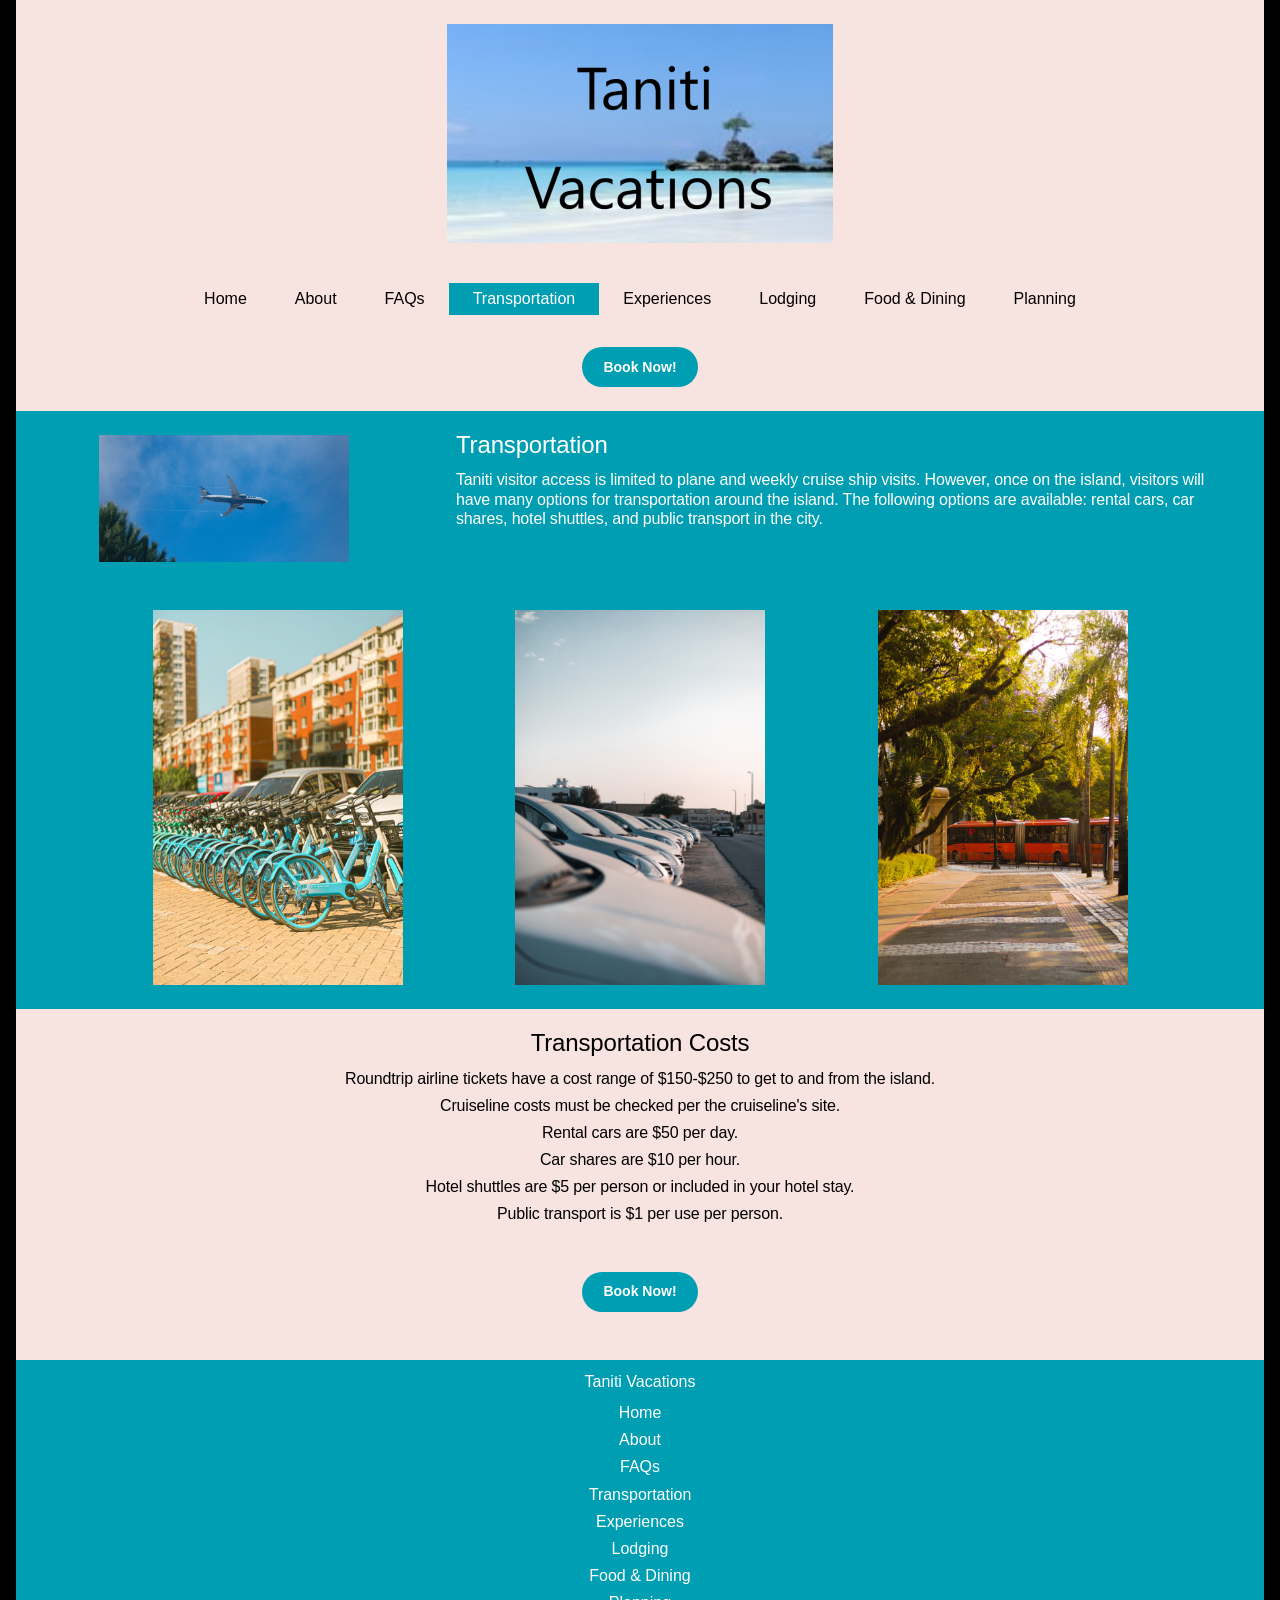
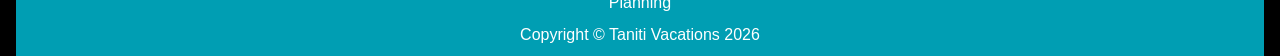
<file: pages/transportation.html>
<!DOCTYPE html>
<html lang="en">
    <head>
        <title>Taniti Vacations</title>
        <meta charset="utf-8" />
        <meta name="description" content="Taniti vacation information and booking website." />
        <meta name="viewport" content="width=device-width, initial-scale=1" />
        <link href="../css/reset.css" rel="stylesheet" />
        <link href="../css/style.css" rel="stylesheet" />
    </head>


<main class="container">
    <header class="pageHeader">
        <div class="headerContainer | bg-primaryaccent-400 | padding-block-600 | padding-inline-600">
            <a href=../index.html><img id="companyLogo" src="../images/companyLogo.png" alt="Company name with a beach and island in the
            background."/></a>
            <div class="headerNavigationAndCTA">
                <nav class="primaryNavigation">
                    <ul role="list" class="navList">
                        <li><a href="../index.html" class="padding-inline-600">Home</a></li>
                        <li><a href="../pages/about.html" class="padding-inline-600">About</a></li>
                        <li><a href="../pages/about.html#faq" class="padding-inline-600">FAQs</a></li>
                        <li><a href="../pages/transportation.html" class="padding-inline-600 | active">Transportation</a></li>
                        <li><a href="../pages/experiences.html" class="padding-inline-600">Experiences</a></li>
                        <li><a href="../pages/lodging.html" class="padding-inline-600">Lodging</a></li>
                        <li><a href="../pages/foodAndDining.html" class="padding-inline-600">Food & Dining</a></li>
                        <li><a href="../pages/planning.html" class="padding-inline-600">Planning</a></li>
                    </ul>
                </nav>
                <div class="headerCTA">
                    <a href="../pages/planning.html" class="headerCTAButton">Book Now!</a>
                </div>
            </div>
        </div>
    </header>
    </div>
    <article class="content | bg-primaryaccent-400">
        <div class="bg-primary-400 | firstPageSectionFlipped | padding-block-600">
            <div class="padding-inline-600 | firstPageSectionImagesContainer">
                <img class="firstPageSectionImages" src="../images/tanitiAirplane.jpg" alt="Airplane flying overhead
                leaving Taniti."/>
            </div>
            <div class="padding-inline-600 | whiteText">
                <p class="bottom-padding-400 | fs-500">
                    Transportation
                </p>
                <p>
                    Taniti visitor access is limited to plane and weekly cruise ship visits. 
                    However, once on the island, visitors will have many options for 
                    transportation around the island. The following options are available: 
                    rental cars, car shares, hotel shuttles, and public transport in the 
                    city.
                </p>
            </div>
        </div>
        <div class="bg-primary-400 | secondPageSection">
            <div class="padding-block-600 | padding-inline-600">
                <div class="firstPageSecondSectionImagesContainer">
                    <img class="firstPageSecondSectionImages" src="../images/tanitiBikes.jpg" alt="Row of bike that are
                    ready for rent."/>
                    <img class="firstPageSecondSectionImages" src="../images/tanitiCars.jpg" alt="Row of cars that are
                    ready for rent."/>
                    <img class="firstPageSecondSectionImages" src="../images/tanitiBus.jpg" alt="Extra public transit 
                    buses parked along the road not in use."/>
                </div>
            </div>
        </div>
        <div class="thirdPageSection | padding-block-600 | padding-inline-600">
            <div class="sectionHeader | bottom-padding-400">
                Transportation Costs
            </div>
            <div class="centeredInfo">
                <p>
                    Roundtrip airline tickets have a cost range of $150-$250 to get to and from the island. 
                </p>
                <p>
                    Cruiseline costs must be checked per the cruiseline's site.
                </p>
                <p>
                    Rental cars are $50 per day.
                </p>
                <p>
                    Car shares are $10 per hour.
                </p>
                <p>
                    Hotel shuttles are $5 per person or included in your hotel stay.
                </p>
                <p>
                    Public transport is $1 per use per person.
                </p>
            </div>
        </div>
    </article>
    <div class="bookNowButtonDiv | bg-primaryaccent-400 | padding-block-600">
        <!-- Button to book now here -->
        <a href="../pages/planning.html" class="cta | bookNowButton">Book Now!</a>
    </div>
    <footer class="footer | bg-primary-400">
        <div>
            <!-- Company Name TextBox here -->
            <p class="footerInfo">
                Taniti Vacations
            </p>
        </div>
        <nav class="secondaryNavigation">
            <ul role="list" class="navList">
                <li><a href="../index.html" class="padding-inline-600">Home</a></li>
                <li><a href="../pages/about.html" class="padding-inline-600">About</a></li>
                <li><a href="../pages/about.html#faq" class="padding-inline-600">FAQs</a></li>
                <li><a href="../pages/transportation.html" class="padding-inline-600">Transportation</a></li>
                <li><a href="../pages/experiences.html" class="padding-inline-600">Experiences</a></li>
                <li><a href="../pages/lodging.html" class="padding-inline-600">Lodging</a></li>
                <li><a href="../pages/foodAndDining.html" class="padding-inline-600">Food & Dining</a></li>
                <li><a href="../pages/planning.html" class="padding-inline-600">Planning</a></li>
            </ul>
        </nav>
        <div>
            <!-- Copyright here -->
             <p class="footerInfo">
                Copyright &#169; Taniti Vacations 2026
             </p>
        </div>
    </footer>
</main>
</html>
</file>
<file: css/style.css>
@charset "utf-8";

/* Styles page */

:root {
    /* https://htmlcolors.com/hsl-to-hex */
    --clr-primary-500: hsl(187, 100%, 40%) /* #00b4cc */;
    --clr-primary-400: hsl(187, 100%, 35%) /* #009eb3 */;
    --clr-primary-300: hsl(187, 100%, 30%) /* #008799 */;

    --clr-secondary-500: hsl(222, 68%, 78%) /* #a1b8ed */;
    --clr-secondary-400: hsl(222, 68%, 73%) /* #8BA6E9  */; 
    --clr-secondary-300:  hsl(222, 68%, 68%) /* #7697e5 */;

    --clr-primaryaccent-500: hsl(10, 59%, 97%) /* #fcf4f3 */;
    --clr-primaryaccent-400: hsl(10, 59%, 92%) /* #F7E4E0 */;
    --clr-primaryaccent-300: hsl(10, 59%, 87%) /* #f1d1ca */;
    --clr-primaryaccent-200: hsl(10, 59%, 82%) /* #ecbfb6 */;
    --clr-primaryaccent-100: hsl(10, 59%, 77%) /* #e7ada2 */;

    --clr-secondaryaccent-500: hsl(350, 29%, 83%) /* #e0c7cb */;
    --clr-secondaryaccent-400: hsl(350, 29%, 78%) /* #d7b7bc */;
    --clr-secondaryaccent-300: hsl(350, 29%, 73%) /* #cea6ad */;

    --clr-neutral-900: hsl(0, 0%, 0%) /* #000000 */;
    --clr-neutral-100: hsl(0, 0%, 100%) /* #ffffff */;

    --clr-success: hsl(138, 100%, 29%);
    --clr-error: hsl(0, 100%, 29%);

    --ff-primary: Verdana, Geneva, sans-serif;

    --ff-body: var(--ff-primary);
    --ff-heading: var(--ff-primary);

    --fw-regular: 400;
    --fw-semi-bold: 500;
    --fw-bold: 700;

    --fs-300: 0.875rem;
    --fs-400: 1rem;
    --fs-425: 1.125rem;
    --fs-500: 1.5rem;
    --fs-600: 1.875rem;
    --fs-700: 2rem;
    --fs-800: 2.25rem;
    --fs-900: 2.5rem;

    --fs-body: var(--fs-400);
    --fs-nav: var(--fs-425);
    --fs-button: var(--fs-300);

    --size-100: .25rem;
    --size-200: .5rem;
    --size-300: .75rem;
    --size-400: 1rem;
    --size-500: 1.25rem;
    --size-600: 1.5rem;
    --size-700: 2rem;
    --size-800: 2.5rem;
    --size-900: 3rem;
    --size-925: 4rem;
    --size-950: 5rem;
}

/* Utility Classes */

.text-primary-400 {
    color: var(--clr-primary-400)/* #009eb3 */
}
.text-secondary-400 {
    color: var(--clr-secondary-400)/* #8BA6E9  */
}
.text-primaryaccent-400 {
    color: var(--clr-primaryaccent-400)/* #F7E4E0 */
}
.text-secondaryaccent-400 {
    color: var(--clr-secondaryaccent-400)/* #d7b7bc */
}
.bg-primary-400 {
    background-color: var(--clr-primary-400)/* #009eb3 */
}
.bg-secondary-400 {
    background-color: var(--clr-secondary-400)/* #8BA6E9  */
}
.bg-primaryaccent-400 {
    background-color: var(--clr-primaryaccent-400)/* #F7E4E0 */
}
.bg-secondaryaccent-400 {
    background-color: var(--clr-secondaryaccent-400)/* #d7b7bc */
}

.fw-bold {font-weight: var(--fw-bold);}
.fw-semi-bold {font-weight: var(--fw-semi-bold);}
.fw-regular {font-weight: var(--fw-regular);}

.fs-300 {font-size: var(--fs-300);}
.fs-400 {font-size: var(--fs-400);}
.fs-425 {font-size: var(--fs-425);}
.fs-500 {font-size: var(--fs-500);}

.top-padding-500 {
    padding-top: var(--size-500);
}
.top-padding-400 {
    padding-top: var(--size-400);
}
.top-padding-200 {
    padding-top: var(--size-200);
}
.top-padding-100 {
    padding-top: var(--size-100);
}

.bottom-padding-600 {
    padding-bottom: var(--size-600);
}
.bottom-padding-400 {
    padding-bottom: var(--size-400);
}
.bottom-padding-200 {
    padding-bottom: var(--size-200);
}
.bottom-padding-100 {
    padding-bottom: var(--size-100);
}



.padding-block-300 {
    padding-block: var(--size-300)
}

.padding-block-400 {
    padding-block: var(--size-400)
}
/*  --size-100: .25rem; --size-200: .5rem; --size-300: .75rem;
    --size-400: 1rem; --size-500: 1.25rem; --size-600: 1.5rem;
    --size-700: 2rem; --size-800: 2.5rem; --size-900: 3rem;
    --size-925: 4rem; --size-950: 5rem;*/
.padding-block-500 {
    padding-block: var(--size-500)
}
.padding-block-600 {
    padding-block: var(--size-600)
}
.padding-block-900 {
    padding-block: var(--size-900)
}
.padding-inline-200 {
    padding-inline: var(--size-200)
}
.padding-inline-300 {
    padding-inline: var(--size-300)
}
.padding-inline-400 {
    padding-inline: var(--size-400)
}
.padding-inline-500 {
    padding-inline: var(--size-500)
}
.padding-inline-600 {
    padding-inline: var(--size-600)
}
.padding-inline-700 {
    padding-inline: var(--size-700)
}
.padding-inline-900 {
    padding-inline: var(--size-900)
}

.container {
    --max-width: 1440px;
    --padding: 1rem;

    width: min(var(--max-width), 100% - var(--padding) * 2);
    margin-inline: auto;
}

/* General Styling */

html {
    overflow: -moz-scrollbars-vertical; 
    overflow-y: scroll;
    background-color: black;
    scroll-behavior: smooth;
}

main {
    font-size: var(--fs-body);
    font-family: var(--ff-body);
    color: var(--clr-neutral-900);
}

.headerContainer, .navList, footer, .centeredImages {
    display: -webkit-flex;
    display: flex;
    -webkit-flex-flow: row wrap;
    flex-flow: row wrap;
    align-items: center;
}

.contentLink {
    text-decoration: underline;
    display: inline-block;
    color: var(--clr-primary-400);
}

.contentLink:hover {
    transform: scale(1.1);
    color: var(--clr-neutral-100);
    background-color: var(--clr-primary-400);
}

#islandPreview {
    width: 100%;
}

.homePageIslandPreview {
    color: var(--clr-neutral-900);
    font-size: var(--size-800);
    padding-top: 1rem;
    padding-left: 1rem;
    width: 100%;
    aspect-ratio: 25 / 14;
    background-image: url(../images/tanitiIslandPreview.jpg);
    background-size: 100%;
    background-position: center;
    background-repeat: no-repeat;
}

.centeredImage img, .centeredImages img {
    margin: 0 auto;
}

.sectionHeader {
    display: flex;
    font-size: var(--fs-500);
    justify-content: center;
}

/* Image Styles */

.images {
    padding: 8px;
    max-width: 250px;
    height: auto;
}

.tanitiGlimpseImages {
    max-width: 250px;
    max-height: 500px;
}

.tanitiGlimpseImageContainer {
    display: flex;
    gap: 1rem;
    justify-content: center;
}

.firstPageSectionImages, .firstPageSecondSectionImages {
    max-width: 250px;
}

.firstPageSectionImagesContainer {
    display: flex;
    justify-content: center;
}

.firstPageSecondSectionImagesContainer {
    display: flex;
    width: 100%;
    justify-content: space-evenly;
}

/* Header Styles */

.headerContainer {
    height: 18rem;
    gap: 1rem;
}

.articleHeading {
    text-align: center;
    font-size: var(--size-900);
    height: auto;
}

.largerFont {
    font-size: 2.5rem;
    line-height: 2.5rem;
}

/* NavBar Styles */

.navList {
    justify-content: center;
}

.primaryNavigation {
    display: -webkit-flex;
    display: flex;
    flex-direction: column;
    justify-content: space-evenly;
    text-align: center;
    align-items: center;
    align-content: center;
    height: auto;
    width: 100%;
}

.headerNavigationAndCTA {
    display: -webkit-flex;
    display: flex;
    flex-direction: column;
    gap: 1rem;
}

.primaryNavigation > .navList > li > a {
    color: var(--clr-neutral-900);
    height: 2rem;
    align-content: center;
    display: inline-block;
    transform-origin: center;
}

.active {
    background-color: var(--clr-primary-400) !important;
    color: var(--clr-neutral-100) !important;
}

.primaryNavigation > .navList > li > a:hover {
    display: block;
    transform: scale(1.1);
    color: var(--clr-neutral-100);
    background-color: var(--clr-primary-400);
}

.headerCTA {
    width: 100%;
    display: flex;
    justify-content: center;
    transform: translateX(-20.3%);
}

.secondaryNavigation > .navList > li > a {
    color: var(--clr-neutral-100);
    display: inline-block;
    transform-origin: center;
}

.secondaryNavigation > .navList > li > a:hover {
    transform: scale(1.1);
    color: var(--clr-neutral-900);
    background-color: var(--clr-secondary-400);
}

/* Content Styling */

.content {
    letter-spacing: -0.01em;
}

.bookNowButtonDiv {
    text-align: center;
    padding-bottom: 3rem;
}

.bookNowButton, .submitFormButton, .headerCTAButton {
    border-radius: 100vmax;
    padding: 0.75em 1.5em;
    background-color: var(--clr-primary-400);
    color: var(--clr-neutral-100);
    font-weight: var(--fw-bold);
    font-size: var(--fs-button);
    display: inline-block;
    transform-origin: center;
}

.bookNowButton:hover, .submitFormButton:hover, .headerCTAButton:hover {
    transform: scale(1.2);
    color: var(--clr-neutral-900);
    background-color: var(--clr-secondary-400);   
}

.firstPageSection {
    display: grid;
    grid-template-columns: 2fr 1fr;
}

.firstPageSectionFlipped {
    display: grid;
    grid-template-columns: 1fr 2fr;
}

.tanitiGlimpse {
    display: grid;
    grid-template-columns: 1fr 1fr;
    gap: 2rem;
}

.tanitiGlimpseText {
    display: flex;
    flex-direction: column;
    justify-content: space-evenly;
}

.tanitiGlimpseText > p {
    display: grid;
    align-items: center;
    text-align: center;
    justify-content: center;
}

.tanitiGlimpseTextHeader {
    font-size: var(--size-700);
}

.tanitiGlimpseTextDescription {
    font-size: var(--size-600);

}

.tanitiGlimpseTextDescription, .tanitiGlimpseTextHeader {
    line-height: normal;
}

.whiteText {
    color: var(--clr-neutral-100);
}

.centeredInfo {
    display: flex;
    flex-direction: column;
    align-items: center;
    justify-content: center;
    align-content: center;
        gap: 0.5rem;
}

/* Form Styling */

input, button, select {
    font: inherit;
}

.formColumns {
    display: grid;
    grid-template-columns: 2fr 3fr;
    gap: 1rem;
}

.formColumns > div {
    gap: 0.125rem;
}

input:user-valid {
    outline-color: var(--clr-success);
}

input:user-invalid {
    outline-color: var(--clr-error);
}

form > div > input {
    border-radius: 100vmax;
    border: none;
    padding: 5px;
    margin: 2px;
    outline: 3px solid var(--clr-primaryaccent-500);
}

form > div > label {
    padding: 5px;
    margin: 2px;
}

form > div > select {
    margin: 5px;
}

.formSuccess {
    width: fit-content;
    margin-inline: auto;
    border-radius: 100vmax;
    background-color: var(--clr-success);
    font-weight: var(--fw-semi-bold);
    padding-block: 0.5rem;
    margin-bottom: 0.5rem;
    color: white;
}

.submitFormButton {
    border: none;
}

.clearFormButton {
    border-radius: 100vmax;
    padding: 0.75em 1.5em;
    background-color: var(--clr-neutral-100);
    color: var(--clr-primary-400);
    font-weight: var(--fw-bold);
    font-size: var(--fs-button);
    display: inline-block;
    transform-origin: center;
    border: none;
}

.clearFormButton:hover {
    transform: scale(1.2);
    color: var(--clr-neutral-100);
    background-color: var(--clr-error);
}

.leftColumn, .rightColumn {
    display: flex;
    flex-direction: column;
}

.leftColumn {
    text-align: right;
}

.rightColumn {
    align-items: left;
}

/* Footer Styling */

.footer {
    height: 2rem;
    justify-content: space-between;
}

.footerInfo {
    color: var(--clr-neutral-100);
}


/* Smaller screen styling */

@media only screen and (min-width: 1036px) {
    
}

@media only screen and (max-width: 1475px) {
    
    .homePageHeader, .headerContainer, .pageHeader {
        display: -webkit-flex;
        display: flex;
        flex-direction: column;
        justify-content: space-evenly;
        text-align: center;
        align-items: center;
        align-content: center;
        height: auto;
        width: 100%;
   }

   .headerContainer {
        gap: 1.5rem;
        padding: 1.5rem;
   }

   .primaryNavigation {
        padding: 1rem;
        width: 100%;
        height: auto;
   }

   .primaryNavigation > .navList {
        row-gap: 0.5rem;
   }

    .secondaryNavigation * {
        padding-inline: 0;
   }

   .secondaryNavigation > .navList {
        flex-direction: column;
        text-align: center;
        align-items: center;
        align-content: center;
        justify-content: center;
        padding: 0;
        row-gap: 0.5rem;
   }
    
    .footer {
        display: flex;
        flex-direction: column;
        height: auto;
        align-items: center;
        text-align: center;
        padding: 0.75rem;
        gap: 0.75rem;
    }

    .headerCTA {
        transform: translateX(0%);
    }
}

@media only screen and (max-width: 730px) {
    

}

/* Mobile Styling */

@media only screen and (max-width: 480px) {

    .homePageHeader, .headerContainer, .primaryNavigation, .pageHeader {
        display: -webkit-flex;
        display: flex;
        -webkit-flex-flow: row wrap;
        flex-flow: row wrap;
        justify-content: space-evenly;
        text-align: center;
        align-items: center;
        align-content: center;
        height: auto;
   }

   .headerContainer {
        gap: 1.5rem;
        padding: 1.5rem;
   }

   .primaryNavigation {
        padding: 1rem;
   }

}
</file>
